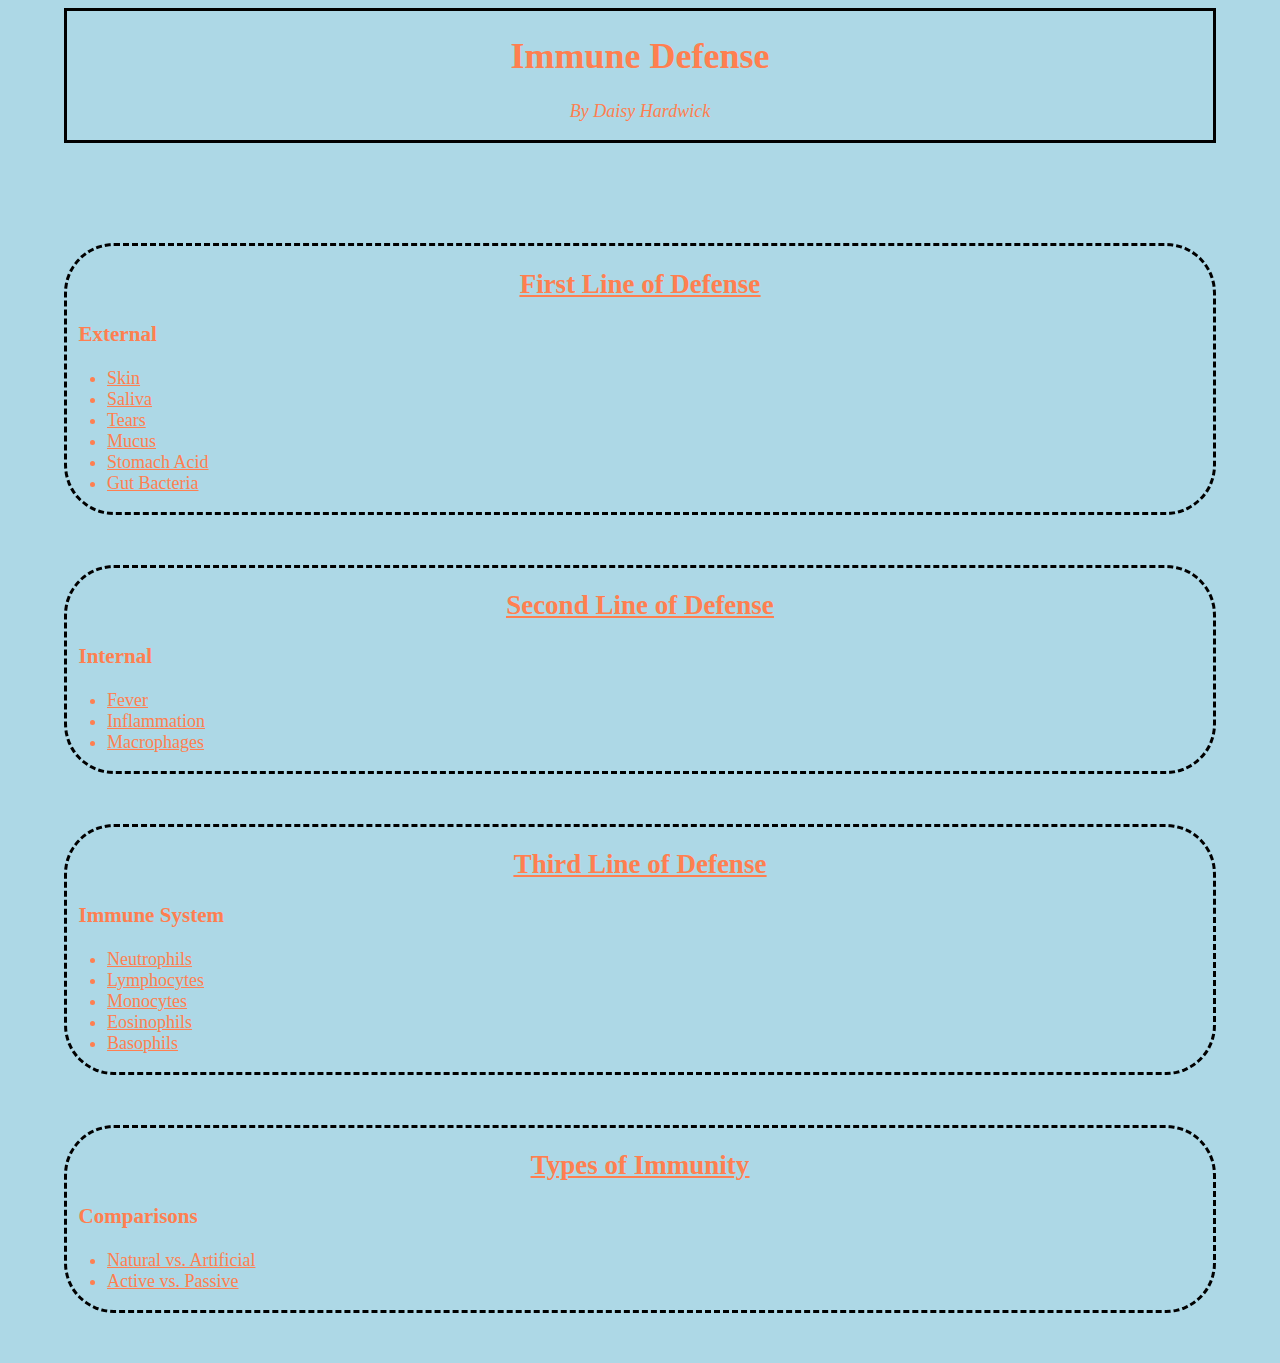
<file: index.html>
<!DOCTYPE html>
<html lang="en-US">
    
    <head>
        <meta charset="UTF-8">
        <link rel="stylesheet" href="style.css">
        <title>Immunity</title>
    </head>

    <body>
        <header>
            <h1>Immune Defense</h1>
                <p><i>By Daisy Hardwick</i></p>
        </header>
            <div class="line">
                <a href="first-line.html"><h2>First Line of Defense</h2></a>
                    <h3>External</h3>
                        <ul>
                            <li><a href="first-line.html#skin">Skin</a></li>
                            <li><a href="first-line.html#saliva">Saliva</a></li>
                            <li><a href="first-line.html#tears">Tears</a></li>
                            <li><a href="first-line.html#mucus">Mucus</a></li>
                            <li><a href="first-line.html#stomach-acid">Stomach Acid</a></li>
                            <li><a href="first-line.html#gut-bacteria">Gut Bacteria</a></li>
                        </ul>
            </div>    
            <div class="line">
                <a href="second-line.html"><h2>Second Line of Defense</h2></a>
                    <h3>Internal</h3>
                        <ul>
                            <li><a href="second-line.html#fever">Fever</a></li>
                            <li><a href="second-line.html#inflamation">Inflammation</a></li>
                            <li><a href="second-line.html#macrophages">Macrophages</a></li>
                        </ul>
            </div>
            <div class="line">
                <a href="third-line.html"><h2>Third Line of Defense</h2></a>
                    <h3>Immune System</h3>
                        <ul>
                            <li><a href="third-line.html#neutrophils">Neutrophils</a></li>
                            <li><a href="third-line.html#lymphocytes">Lymphocytes</a></li>
                            <li><a href="third-line.html#monocytes">Monocytes</a></li>
                            <li><a href="third-line.html#eosinophils">Eosinophils</a></li>
                            <li><a href="third-line.html#basophils">Basophils</a></li>
                    </ul>
            </div>
            <div class="line">
                <a href="types.html"><h2>Types of Immunity</h2></a>
                    <h3>Comparisons</h3>
                        <ul>
                            <li><a href="types.html#natural-artificial">Natural vs. Artificial</a></li>
                            <li><a href="types.html#active-passive">Active vs. Passive</a></li>
                        </ul>
            </div>
    </body>
</html>
</file>
<file: style.css>
body {
    color: coral;
    background-color: lightblue;
    font-size: 18px;
    margin-left: 5%;
    margin-right: 5%;
}
header {
    text-align: center;
    border: solid 3px black;
    margin-bottom: 100px;
}
.line h2 {
    margin-left: 15%;
    margin-right: 15%;
    text-align: center;
    text-decoration: underline;
}
.line {
    border: dashed 3px black;
    border-radius: 50px;
    margin-bottom: 50px;
}
a {
    color: coral;
    font-size: 18px;
}
a:hover {
    color: #555;
}
.line h3 {
    margin-left: 1%;
}
.flex-container {
    display: flex;
}
.image {
    width: 600px;
    height: auto;
    margin-left: 5%;
}
.collapsible {
    background-color: coral;
    color: white;
    cursor: pointer;
    padding: 18px;
    width: 100%;
    border: solid 1px black;
    text-align: left;
    outline: none;
    font-size: 15px;
}
.active, 
.collapsible:hover {
    background-color: #555;
}
.content {
    padding: 0 18px;
    display: none;
    overflow: hidden;
    background-color: #f1f1f1;
    margin-bottom: 5%;
}
nav {
    margin: 5% 0% 0% 0%;
    background-color: coral;
    display: block;
    border-radius: 50px;
    padding: 10px;
    text-align: center;
    
}
nav a {
    color: lightblue;
}
nav a:hover {
    color: #555;
}
.centered-image {
    display: block;
    margin-left: auto;
    margin-right: auto;
    height: auto;
    width: 500px;
}
</file>
